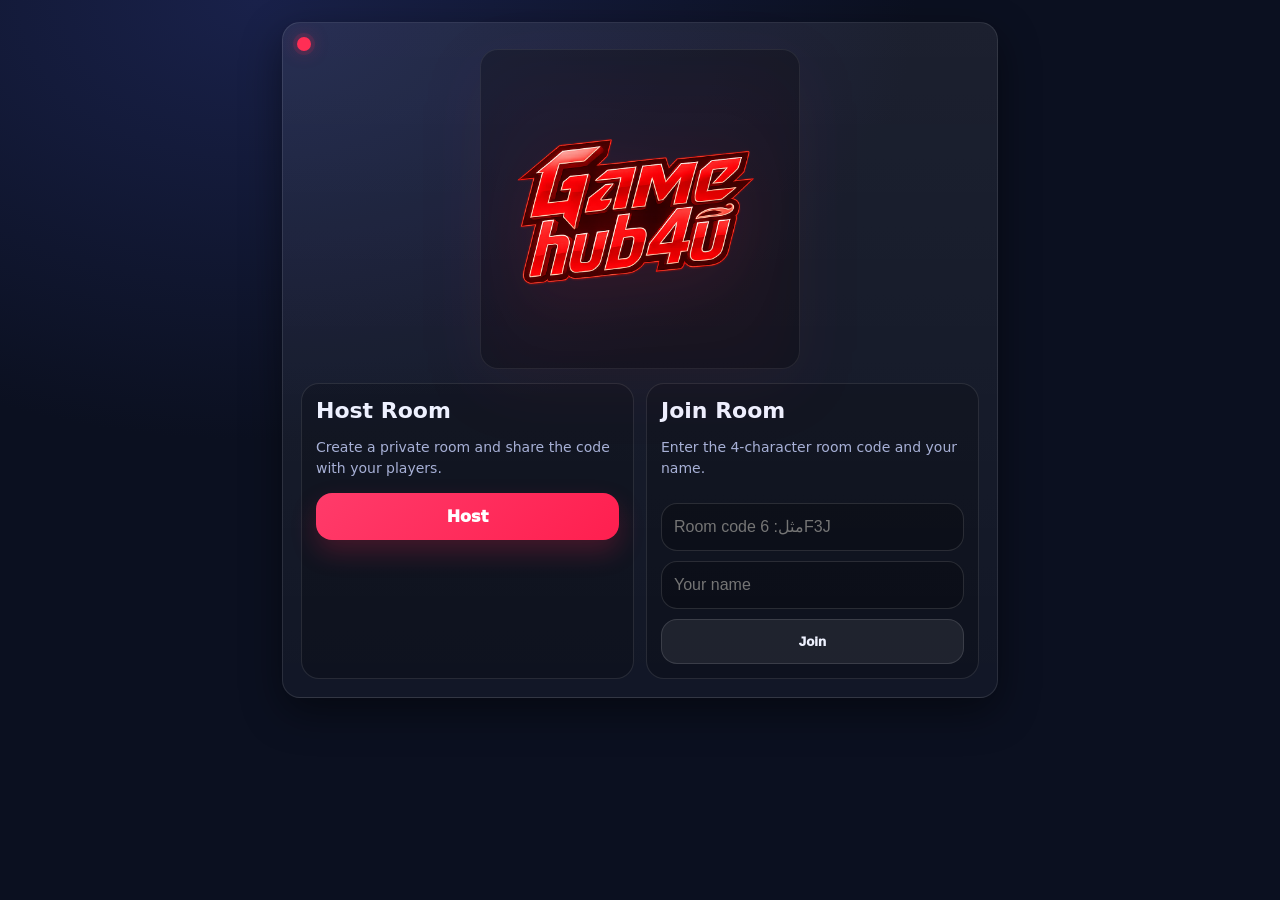
<file: index.html>
<!doctype html>
<html lang="en" dir="ltr">
<head>
  <meta charset="utf-8" />
  <meta name="viewport" content="width=device-width, initial-scale=1" />
  <title>Game Hub 4U</title>
  <style>
    :root{--bg:#0b1020;--text:#eef1ff;--muted:#a7b0d6;--border:rgba(255,255,255,.10);--shadow:0 14px 40px rgba(0,0,0,.45);--red:#ff2e55;--green:#2ee59d;--btn1:#ff3b6a;--btn2:#ff1f4f;--radius:18px}
    *{box-sizing:border-box} body{margin:0;font-family:system-ui,-apple-system,Segoe UI,Roboto,sans-serif;background:radial-gradient(1200px 800px at 20% 0%,#19214a 0%,var(--bg) 55%);color:var(--text);min-height:100vh}.wrap{max-width:760px;margin:0 auto;padding:22px}.card{background:linear-gradient(180deg,rgba(255,255,255,.07),rgba(255,255,255,.03));border:1px solid var(--border);border-radius:var(--radius);padding:18px;box-shadow:var(--shadow);position:relative}.statusLight{position:absolute;top:14px;left:14px;width:14px;height:14px;border-radius:999px;background:var(--red);box-shadow:0 0 0 4px rgba(255,46,85,.12),0 0 18px rgba(255,46,85,.35)}.statusLight.ok{background:var(--green);box-shadow:0 0 0 4px rgba(46,229,157,.14),0 0 18px rgba(46,229,157,.35)}.brand{display:flex;justify-content:center;margin:8px 0 14px}.brand img{width:320px;max-width:92%;height:auto;filter:drop-shadow(0 18px 34px rgba(255,35,79,.18));border-radius:18px;border:1px solid rgba(255,255,255,.08);background:rgba(0,0,0,.25)}.grid{display:grid;grid-template-columns:1fr 1fr;gap:12px}.box{padding:14px;border-radius:18px;border:1px solid rgba(255,255,255,.10);background:rgba(0,0,0,.18)}h1{font-size:22px;margin:0 0 8px}.muted{color:var(--muted);font-size:14px;line-height:1.5}.btn{width:100%;border:0;border-radius:16px;padding:14px;font-weight:950;cursor:pointer;color:#fff;background:linear-gradient(135deg,var(--btn1),var(--btn2));box-shadow:0 12px 26px rgba(255,35,79,.22);text-decoration:none;display:inline-flex;align-items:center;justify-content:center}.btn.secondary{background:rgba(255,255,255,.07);border:1px solid rgba(255,255,255,.12);box-shadow:none;color:var(--text)}input{width:100%;padding:14px 12px;border-radius:16px;border:1px solid rgba(255,255,255,.12);background:rgba(0,0,0,.22);color:var(--text);outline:none;font-size:16px;margin-top:10px}.toast{position:fixed;left:16px;bottom:16px;background:rgba(0,0,0,.55);border:1px solid rgba(255,255,255,.12);color:var(--text);padding:10px 12px;border-radius:14px;font-weight:900;display:none;z-index:9999;box-shadow:var(--shadow)}@media(max-width:720px){.grid{grid-template-columns:1fr}}
  </style>
</head>
<body>
  <div class="wrap"><div class="card"><span id="light" class="statusLight"></span><div class="brand"><img src="/brand.png" alt="Game Hub 4U"></div><div class="grid"><div class="box"><h1>Host Room</h1><p class="muted">Create a private room and share the code with your players.</p><a class="btn" href="/host.html">Host</a></div><div class="box"><h1>Join Room</h1><p class="muted">Enter the 4-character room code and your name.</p><input id="room" placeholder="Room code مثل: 6F3J" maxlength="8" autocomplete="off"><input id="name" placeholder="Your name" maxlength="24" autocomplete="name"><button id="join" class="btn secondary" style="margin-top:10px">Join</button></div></div></div></div><div id="toast" class="toast"></div>
  <script src="https://api.gamehub4u.com/socket.io/socket.io.js"></script>
  <script>
    const SERVER_URL='https://api.gamehub4u.com';
    let cid=localStorage.getItem('gh_clientId')||localStorage.getItem('clientId');if(!cid){cid=crypto?.randomUUID?.()||('cid_'+Math.random().toString(36).slice(2));localStorage.setItem('gh_clientId',cid);localStorage.setItem('clientId',cid)}
    const qs=new URLSearchParams(location.search); const room=document.getElementById('room'); const name=document.getElementById('name'); const light=document.getElementById('light'); const toast=document.getElementById('toast');
    room.value=(qs.get('room')||'').toUpperCase();
    const socket=io(SERVER_URL,{transports:['websocket','polling'],auth:{clientId:cid}});
    socket.on('connect',()=>light.classList.add('ok')); socket.on('disconnect',()=>light.classList.remove('ok'));
    function show(t){toast.textContent=t;toast.style.display='block';clearTimeout(toast._t);toast._t=setTimeout(()=>toast.style.display='none',1400)}
    function clean(x){return String(x||'').trim().toUpperCase().replace(/[^A-Z0-9]/g,'').slice(0,8)}
    function join(){const rc=clean(room.value);const nm=String(name.value||'').trim().slice(0,24);if(!rc)return show('Enter room code');if(!nm)return show('Enter name');localStorage.setItem('gh_playerName',nm);localStorage.setItem('playerName',nm);socket.emit('player:join',{roomCode:rc,name:nm,clientId:cid});}
    document.getElementById('join').onclick=join; [room,name].forEach(el=>el.addEventListener('keydown',e=>{if(e.key==='Enter')join()}));
    socket.on('join:error',({message}={})=>show(message||'Join error'));
    socket.on('player:joined',({roomCode}={})=>{location.href='/lobby.html?room='+encodeURIComponent(clean(roomCode||room.value));});
  </script>
</body>
</html>
</file>
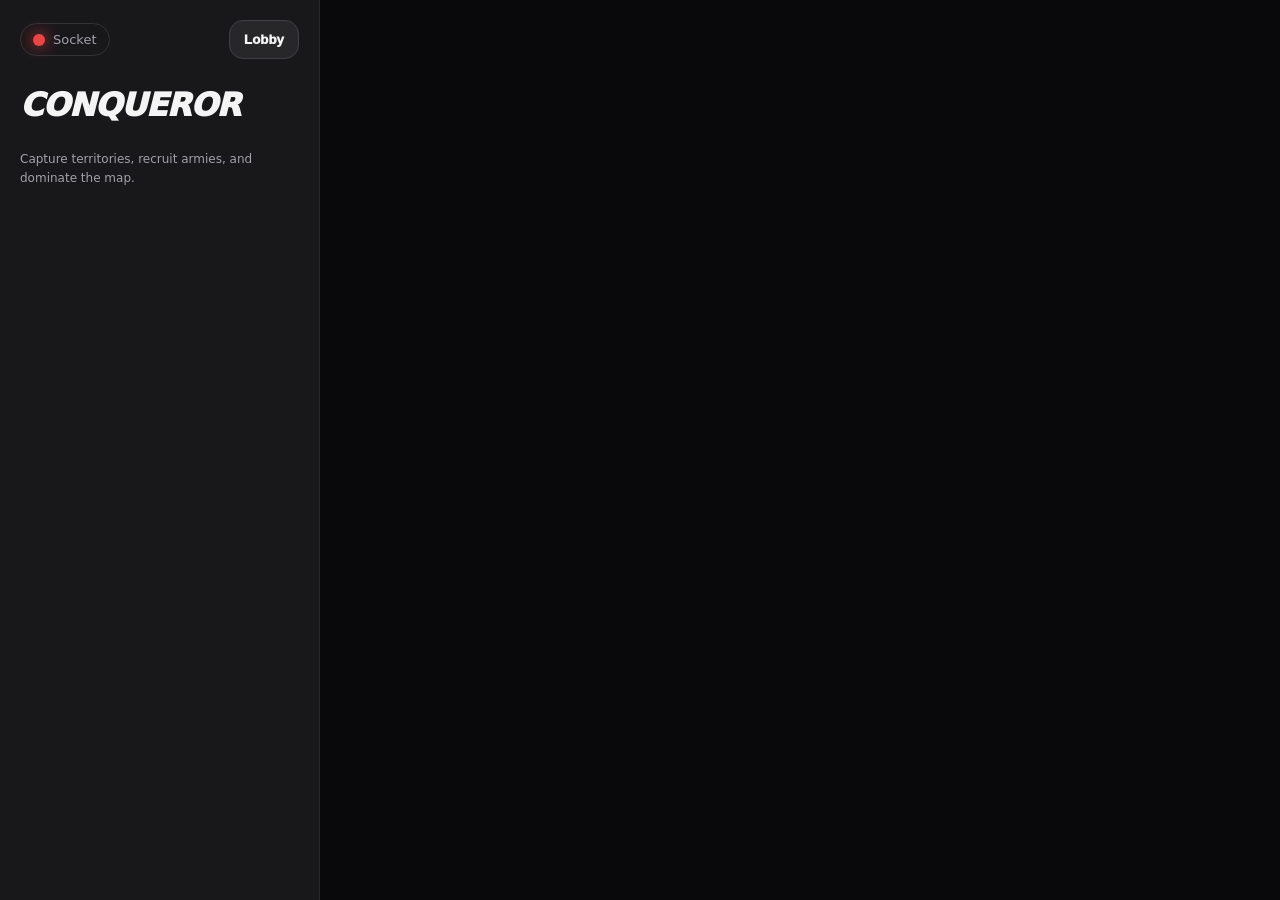
<file: conqueror.html>
<!doctype html><html lang="en"><head><meta charset="utf-8"><meta name="viewport" content="width=device-width,initial-scale=1"><title>Conqueror</title>
<style>body{margin:0;min-height:100vh;background:#09090b;color:#f4f4f5;font-family:system-ui,-apple-system,Segoe UI,Roboto,sans-serif}.layout{display:grid;grid-template-columns:320px 1fr;min-height:100vh}.side{background:#18181b;border-right:1px solid #27272a;padding:20px}.main{padding:22px}.card{background:#18181b;border:1px solid #27272a;border-radius:24px;padding:18px;margin-bottom:14px}.top{display:flex;justify-content:space-between;gap:10px;align-items:center;flex-wrap:wrap}.pill{display:inline-flex;gap:8px;align-items:center;border:1px solid #333;border-radius:999px;padding:8px 12px;color:#a1a1aa;font-size:13px}.light{width:12px;height:12px;border-radius:999px;background:#ef4444;box-shadow:0 0 16px #ef4444}.light.ok{background:#22c55e;box-shadow:0 0 16px #22c55e}.title{font-size:32px;font-weight:1000;letter-spacing:-1px;text-transform:uppercase;font-style:italic}.btn{border:0;border-radius:14px;padding:11px 14px;font-weight:950;cursor:pointer;background:#f4f4f5;color:#09090b}.btn.secondary{background:#27272a;color:#f4f4f5;border:1px solid #3f3f46}.btn.danger{background:#ef4444;color:white}.btn:disabled{opacity:.45;cursor:not-allowed}.grid{display:grid;grid-template-columns:repeat(auto-fit,minmax(220px,1fr));gap:12px}.territory{border:1px solid #333;border-radius:20px;padding:14px;background:#111113;cursor:pointer}.territory:hover{border-color:#71717a}.small{font-size:12px;color:#a1a1aa;line-height:1.55}.res{display:grid;grid-template-columns:repeat(3,1fr);gap:8px}.res div{text-align:center;background:#09090b;border:1px solid #27272a;border-radius:14px;padding:10px}.dot{width:12px;height:12px;border-radius:999px;display:inline-block}.row{display:flex;gap:8px;align-items:center;flex-wrap:wrap}.toast{position:fixed;left:16px;bottom:16px;background:rgba(0,0,0,.7);border:1px solid #333;border-radius:14px;padding:10px 12px;display:none;font-weight:900}@media(max-width:760px){.layout{grid-template-columns:1fr}.side{border-right:0;border-bottom:1px solid #27272a}}</style></head><body><div class="layout"><aside class="side"><div class="top"><span class="pill"><span id="light" class="light"></span> Socket</span><button class="btn secondary" onclick="backToLobby()">Lobby</button></div><h1 class="title">Conqueror</h1><p class="small">Capture territories, recruit armies, and dominate the map.</p><div id="panel"></div></aside><main class="main"><div id="app"></div></main></div><div id="toast" class="toast"></div>
<script src="https://api.gamehub4u.com/socket.io/socket.io.js"></script><script>
const SERVER_URL='https://api.gamehub4u.com';const qs=new URLSearchParams(location.search);const roomCode=(qs.get('room')||'').toUpperCase();let cid=localStorage.getItem('gh_clientId')||localStorage.getItem('clientId');if(!cid){cid=crypto?.randomUUID?.()||('cid_'+Math.random().toString(36).slice(2));localStorage.setItem('gh_clientId',cid);localStorage.setItem('clientId',cid)}const $=id=>document.getElementById(id);let state=null;let loadError='';function esc(s){return String(s||'').replace(/[&<>"']/g,c=>({'&':'&amp;','<':'&lt;','>':'&gt;','"':'&quot;',"'":'&#39;'}[c]))}function show(t){const x=$('toast');x.textContent=t;x.style.display='block';clearTimeout(x._t);x._t=setTimeout(()=>x.style.display='none',1600)}
const socket=io(SERVER_URL,{transports:['websocket','polling'],auth:{clientId:cid,gh_clientId:cid}});socket.on('connect',()=>{$('light').classList.add('ok');socket.emit('player:attach',{roomCode,clientId:cid,name:localStorage.getItem('gh_playerName')||localStorage.getItem('playerName')||'Player'});socket.emit('conqueror:getState',{roomCode,clientId:cid});});socket.on('disconnect',()=>$('light').classList.remove('ok'));socket.on('conqueror:state',s=>{state=s;loadError='';render()});socket.on('game:error',({message}={})=>{loadError=message||'Error';show(loadError);render()});socket.on('lobby:reset',()=>{location.href='/lobby.html?room='+roomCode;});socket.on('host:changed',({newHostClientId}={})=>{if(state)state.isHost=(newHostClientId===cid);render();});
function current(){return state?.players?.[cid]}function owned(pid){return Object.values(state?.territories||{}).filter(t=>t.ownerId===pid)}function ownerName(id){return id&&state.players[id]?state.players[id].name:'Neutral'}function color(id){return id&&state.players[id]?state.players[id].color:'#3f3f46'}function isNeighbor(t){return Object.values(state.territories||{}).some(x=>x.ownerId===cid&&x.neighbors.includes(t.id))}
function renderPanel(){if(!state){$('panel').innerHTML='';return}const me=current();if(!me){$('panel').innerHTML='<div class="card"><p class="small">You are not in this room.</p></div>';return}$('panel').innerHTML=`<div class="card"><div class="row"><span class="dot" style="background:${me.color}"></span><b>${esc(me.name)}</b></div><p class="small">Room: ${roomCode}</p><div class="res"><div><b>${me.resources.gold}</b><br><span class="small">Gold</span></div><div><b>${me.resources.wood}</b><br><span class="small">Wood</span></div><div><b>${me.resources.iron}</b><br><span class="small">Iron</span></div></div><p>Reserve Armies: <b>${me.armies}</b></p><div class="row"><button class="btn secondary" onclick="recruit(1)">+1 Army</button><button class="btn secondary" onclick="recruit(5)">+5 Armies</button></div></div><div class="card"><h3>Leaderboard</h3>${Object.values(state.players).sort((a,b)=>owned(b.id).length-owned(a.id).length).map(p=>`<div class="row" style="justify-content:space-between;margin:8px 0"><span><span class="dot" style="background:${p.color}"></span> ${esc(p.name)}</span><b>${owned(p.id).length}</b></div>`).join('')}</div>`}
setTimeout(()=>{if(!state){loadError='ما وصل رد من السيرفر. ارفع gamehub-server الجديد على Render واعمل Manual Deploy ثم جرّب مرة ثانية.';render()}},3500);
function render(){renderPanel();if(!state){$('app').innerHTML='<div class="card">'+(loadError?('<b>Connection problem</b><p class="small">'+esc(loadError)+'</p>'):'Loading...')+'</div>';return}if(state.status==='lobby'){ $('app').innerHTML=`<div class="card"><div class="top"><div><h2>War Lobby</h2><p class="small">Waiting for host to start the conquest.</p></div><span class="pill">Room: <b>${roomCode}</b></span></div><div class="grid">${Object.values(state.players).map(p=>`<div class="territory"><div class="row"><span class="dot" style="background:${p.color}"></span><b>${esc(p.name)}</b></div></div>`).join('')}</div><br><button class="btn" ${!state.isHost?'disabled':''} onclick="start()">Start Conquest</button></div>`; return }if(state.status==='ended'){const w=state.players[state.winnerId];$('app').innerHTML=`<div class="card"><h2>Conquest Ended</h2><h1>${w?esc(w.name):'Unknown'} Wins</h1><button class="btn" onclick="backToLobby()">Back to Lobby</button></div>`;return}const territories=Object.values(state.territories);$('app').innerHTML=`<div class="card top"><div><h2>Strategic Map</h2><p class="small">Click your territory to reinforce. Click neutral/enemy adjacent territory to capture/attack.</p></div><button class="btn danger" ${!state.isHost?'disabled':''} onclick="finish()">Finish & Score</button></div><div class="grid">${territories.map(t=>`<div class="territory" onclick="capture('${t.id}')" style="border-color:${t.ownerId?color(t.ownerId):(isNeighbor(t)?'#f4f4f5':'#333')}"><div class="top"><b>${esc(t.name)}</b><span class="pill">${esc(t.type)}</span></div><p class="small">Owner: <span style="color:${color(t.ownerId)}">${esc(ownerName(t.ownerId))}</span></p><p>Armies on land: <b>${t.armies}</b></p><p class="small">Neighbors: ${t.neighbors.join(', ')}</p></div>`).join('')}</div><div class="card"><h3>Rules</h3><p class="small">Neutral land costs 1 reserve army. Attacking requires adjacency and more reserve armies than the defender. Resources generate every 5 seconds.</p></div>`}
function start(){socket.emit('conqueror:start',{roomCode,clientId:cid})}function recruit(count){socket.emit('conqueror:recruit',{roomCode,clientId:cid,count})}function capture(id){socket.emit('conqueror:capture',{roomCode,clientId:cid,territoryId:id})}function finish(){socket.emit('conqueror:finish',{roomCode,clientId:cid})}function backToLobby(){if(state&&state.isHost)socket.emit('conqueror:reset',{roomCode,clientId:cid});else location.href='/lobby.html?room='+roomCode;}
render();</script></body></html>
</file>
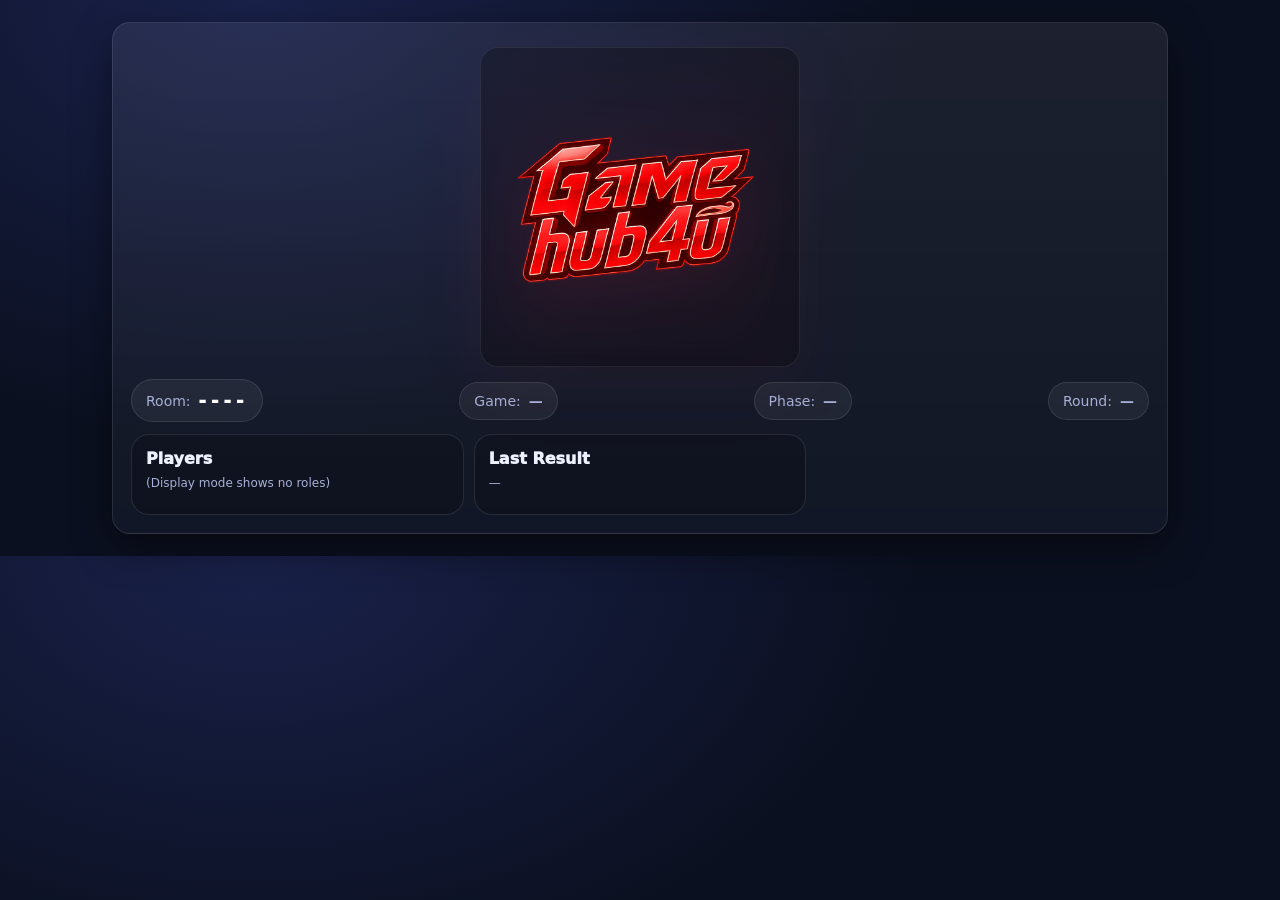
<file: display.html>
<!doctype html>
<html lang="en" dir="ltr">
<head>
  <meta charset="utf-8"/>
  <meta name="viewport" content="width=device-width, initial-scale=1"/>
  <title>Display</title>
  <style>
    :root{
      --bg:#0b1020; --text:#eef1ff; --muted:#a7b0d6;
      --border:rgba(255,255,255,.10);
      --shadow:0 14px 40px rgba(0,0,0,.45);
      --red:#ff2e55; --green:#2ee59d;
      --radius:18px;
    }
    *{box-sizing:border-box}
    body{
      margin:0;
      font-family: system-ui,-apple-system,Segoe UI,Roboto,sans-serif;
      background: radial-gradient(1200px 800px at 20% 0%, #19214a 0%, var(--bg) 55%);
      color:var(--text);
    }
    .wrap{max-width:1100px;margin:0 auto;padding:22px}
    .card{
      background: linear-gradient(180deg, rgba(255,255,255,.07), rgba(255,255,255,.03));
      border:1px solid var(--border);
      border-radius: var(--radius);
      padding: 18px;
      box-shadow: var(--shadow);
      position: relative;
      overflow:hidden;
    }
    .brand{display:flex;justify-content:center;margin:6px 0 12px}
    .brand img{
      width:320px;max-width:92%;height:auto;
      filter: drop-shadow(0 18px 34px rgba(255,35,79,.18));
      border-radius:18px;
      border:1px solid rgba(255,255,255,.08);
      background: rgba(0,0,0,.25);
    }
    .row{display:flex;gap:10px;flex-wrap:wrap;align-items:center;justify-content:space-between}
    .pill{
      display:inline-flex;align-items:center;gap:8px;
      padding:10px 14px;border-radius:999px;
      background: rgba(255,255,255,.06);
      border:1px solid rgba(255,255,255,.10);
      font-size:14px;color:var(--muted);
    }
    .roomCode{font-weight:950;letter-spacing:5px;color:#fff;font-size:18px}
    .grid{display:grid;grid-template-columns:repeat(auto-fill,minmax(260px,1fr));gap:10px;margin-top:12px}
    .box{
      border-radius:18px;
      border:1px solid rgba(255,255,255,.10);
      background: rgba(0,0,0,.18);
      padding:14px;
    }
    .title{font-weight:1000;margin-bottom:8px}
    .small{font-size:12px;color:var(--muted)}
    .player{
      padding:12px;border-radius:16px;
      border:1px solid rgba(255,255,255,.10);
      background: rgba(255,255,255,.04);
      display:flex;justify-content:space-between;align-items:center;gap:10px;
    }
    .badge{
      font-weight:950;font-size:12px;padding:6px 10px;border-radius:999px;
      border:1px solid rgba(255,255,255,.10);
      background: rgba(255,255,255,.06);
      color: rgba(167,176,214,.95);
      white-space:nowrap;
    }
    .badge.ready{
      border-color: rgba(46,229,157,.25);
      color: rgba(46,229,157,.95);
      background: rgba(46,229,157,.10);
    }
  </style>
</head>
<body>
  <div class="wrap">
    <div class="card">
      <div class="brand"><img src="/brand.png" alt="brand"></div>

      <div class="row">
        <div class="pill">Room: <span id="roomCode" class="roomCode">----</span></div>
        <div class="pill">Game: <strong id="game">—</strong></div>
        <div class="pill">Phase: <strong id="phase">—</strong></div>
        <div class="pill">Round: <strong id="round">—</strong></div>
      </div>

      <div class="grid">
        <div class="box">
          <div class="title">Players</div>
          <div id="players"></div>
          <div class="small" style="margin-top:8px;">(Display mode shows no roles)</div>
        </div>

        <div class="box">
          <div class="title">Last Result</div>
          <div id="result" class="small">—</div>
          <div id="winner" style="margin-top:10px;font-weight:1000;"></div>
        </div>
      </div>
    </div>
  </div>

  <script src="https://api.gamehub4u.com/socket.io/socket.io.js"></script>
  <script>
    const SERVER_URL = "https://api.gamehub4u.com";

    const qs = new URLSearchParams(location.search);
    const roomCode = (qs.get("room") || "").trim().toUpperCase();

    const roomCodeEl = document.getElementById("roomCode");
    const playersEl = document.getElementById("players");
    const gameEl = document.getElementById("game");
    const phaseEl = document.getElementById("phase");
    const roundEl = document.getElementById("round");
    const resultEl = document.getElementById("result");
    const winnerEl = document.getElementById("winner");

    roomCodeEl.textContent = roomCode || "----";

    const displayId = "display-" + Math.random().toString(16).slice(2);

    const socket = io(SERVER_URL, { transports:["websocket","polling"], auth:{ clientId: displayId } });

    function escapeHtml(s){ return String(s).replace(/[&<>"']/g, c => ({ "&":"&amp;","<":"&lt;",">":"&gt;",'"':"&quot;","'":"&#39;" }[c])); }

    function renderPlayers(list){
      playersEl.innerHTML = "";
      (list || []).forEach(p => {
        const div = document.createElement("div");
        div.className = "player";
        div.innerHTML = `
          <div style="font-weight:950; overflow:hidden; text-overflow:ellipsis; white-space:nowrap;">${escapeHtml(p.name||"Player")}</div>
          <div class="badge ${(p.isReady || p.ready) ? "ready" : ""}">${(p.isReady || p.ready) ? "READY" : "WAIT"}</div>
        `;
        playersEl.appendChild(div);
      });
      if (!list || list.length === 0){
        const div = document.createElement("div");
        div.className = "small";
        div.textContent = "No players yet";
        playersEl.appendChild(div);
      }
    }

    function labelPhase(p){
      if (p === "role") return "ROLE REVEAL";
      if (p === "night") return "NIGHT";
      if (p === "day") return "DAY VOTE";
      return p || "—";
    }

    socket.on("connect", () => {
      if (!roomCode) return;
      socket.emit("room:getState", { roomCode });
      socket.emit("hub:getState", { roomCode });
      socket.emit("mafia:getState", { roomCode, clientId: displayId });
    });

    socket.on("room:state", ({ players } = {}) => renderPlayers(players || []));
    socket.on("hub:state", ({ currentGame } = {}) => gameEl.textContent = currentGame || "—");

    socket.on("mafia:state", (s) => {
      if (!s) return;
      phaseEl.textContent = labelPhase(s.phase);
      roundEl.textContent = s.round || "—";

      if (s.lastResult) {
        const allPlayers = s.alive || [];
        function findName(clientId) {
          const p = allPlayers.find(x => x.clientId === clientId);
          return p ? p.name : "Unknown";
        }
        if (s.lastResult.phase === "nightEnd") {
          const died = s.lastResult.killed ? findName(s.lastResult.killed) : "No one";
          resultEl.textContent = `Night: ${died} died.`;
        } else if (s.lastResult.phase === "dayEnd") {
          const el = s.lastResult.executed ? findName(s.lastResult.executed) : null;
          resultEl.textContent = el ? `Day: ${el} eliminated.` : "Day: Tie — no one eliminated.";
        }
      } else {
        resultEl.textContent = "—";
      }

      winnerEl.textContent = s.winnerTeam ? (s.winnerTeam === "mafia" ? "🏆 MAFIA WINS" : "🏆 TOWN WINS") : "";
    });

    // keep fresh
    setInterval(() => {
      if (!roomCode) return;
      socket.emit("room:getState", { roomCode });
      socket.emit("hub:getState", { roomCode });
      socket.emit("mafia:getState", { roomCode, clientId: displayId });
    }, 1200);
  </script>
</body>
</html>
</file>
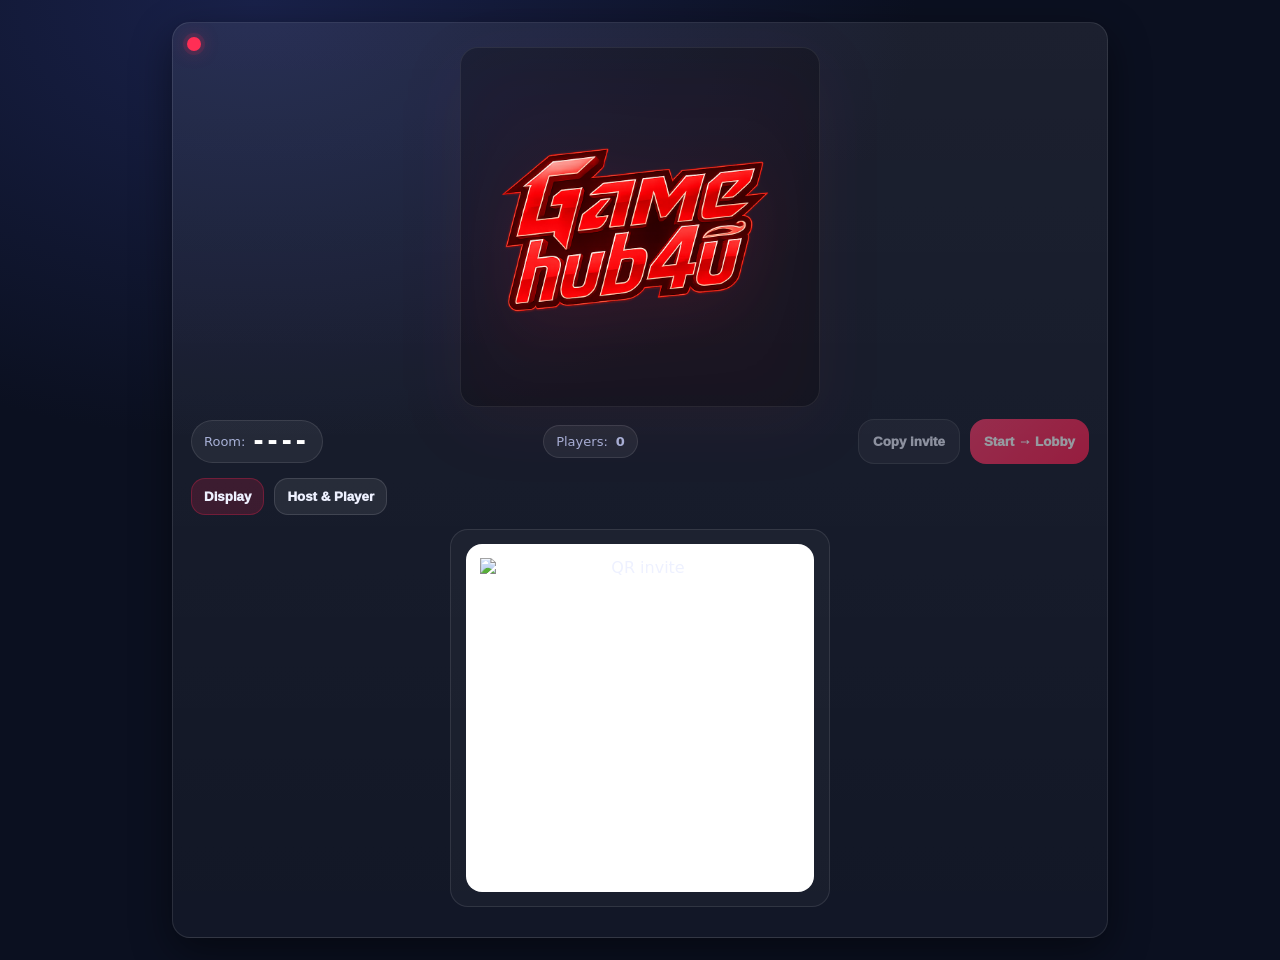
<file: host.html>
<!doctype html>
<html lang="en" dir="ltr">
<head>
  <meta charset="utf-8" /><meta name="viewport" content="width=device-width, initial-scale=1" /><title>Host</title>
  <style>
    :root{--bg:#0b1020;--text:#eef1ff;--muted:#a7b0d6;--border:rgba(255,255,255,.10);--shadow:0 14px 40px rgba(0,0,0,.45);--red:#ff2e55;--green:#2ee59d;--btn1:#ff3b6a;--btn2:#ff1f4f;--radius:18px}*{box-sizing:border-box}body{margin:0;font-family:system-ui,-apple-system,Segoe UI,Roboto,sans-serif;background:radial-gradient(1200px 800px at 20% 0%,#19214a 0%,var(--bg) 55%);color:var(--text)}.wrap{max-width:980px;margin:0 auto;padding:22px}.card{background:linear-gradient(180deg,rgba(255,255,255,.07),rgba(255,255,255,.03));border:1px solid var(--border);border-radius:var(--radius);padding:18px;box-shadow:var(--shadow);position:relative}.statusLight{position:absolute;top:14px;left:14px;width:14px;height:14px;border-radius:999px;background:var(--red);box-shadow:0 0 0 4px rgba(255,46,85,.12),0 0 18px rgba(255,46,85,.35)}.statusLight.ok{background:var(--green);box-shadow:0 0 0 4px rgba(46,229,157,.14),0 0 18px rgba(46,229,157,.35)}.brand{display:flex;justify-content:center;margin:6px 0 12px}.brand img{width:360px;max-width:92%;height:auto;filter:drop-shadow(0 18px 34px rgba(255,35,79,.18));border-radius:18px;border:1px solid rgba(255,255,255,.08);background:rgba(0,0,0,.25)}.row{display:flex;gap:10px;flex-wrap:wrap;align-items:center;justify-content:space-between}.pill{display:inline-flex;align-items:center;gap:8px;padding:8px 12px;border-radius:999px;background:rgba(255,255,255,.06);border:1px solid rgba(255,255,255,.10);font-size:13px;color:var(--muted)}.roomCode{font-weight:950;letter-spacing:5px;color:#fff;font-size:22px}.btn{border:0;border-radius:16px;padding:14px 14px;font-weight:950;cursor:pointer;color:#fff;background:linear-gradient(135deg,var(--btn1),var(--btn2));box-shadow:0 12px 26px rgba(255,35,79,.22);display:inline-flex;align-items:center;justify-content:center;white-space:nowrap}.btn.secondary,.tab{background:rgba(255,255,255,.07);border:1px solid rgba(255,255,255,.12);box-shadow:none;color:var(--text)}.btn:disabled{opacity:.55;cursor:not-allowed;box-shadow:none}.tabs{display:flex;gap:10px;flex-wrap:wrap;margin-top:14px}.tab{border-radius:14px;padding:10px 12px;font-weight:950;cursor:pointer}.tab.active{background:rgba(255,35,79,.16);border-color:rgba(255,35,79,.28)}.grid{margin-top:12px;display:grid;grid-template-columns:repeat(auto-fill,minmax(220px,1fr));gap:10px}.player{padding:12px;border-radius:16px;border:1px solid rgba(255,255,255,.10);background:rgba(255,255,255,.04);display:flex;justify-content:space-between;align-items:center;gap:10px;overflow:hidden}.name{font-weight:950;white-space:nowrap;overflow:hidden;text-overflow:ellipsis}.badge{font-weight:950;font-size:12px;padding:6px 10px;border-radius:999px;border:1px solid rgba(255,255,255,.10);background:rgba(255,255,255,.06);color:rgba(167,176,214,.95);white-space:nowrap}.badge.ready{border-color:rgba(46,229,157,.25);color:rgba(46,229,157,.95);background:rgba(46,229,157,.10)}.hostAsPlayerBox{margin-top:12px;display:none;gap:10px;flex-wrap:wrap;justify-content:center;align-items:center}input{width:min(360px,100%);padding:13px 12px;border-radius:16px;border:1px solid rgba(255,255,255,.12);background:rgba(0,0,0,.22);color:var(--text);outline:none;font-size:16px}.qrWrap{margin-top:14px;display:flex;justify-content:center}.qrCard{width:380px;max-width:100%;border-radius:18px;border:1px solid rgba(255,255,255,.10);background:rgba(255,255,255,.03);padding:14px;text-align:center}.qrWhite{background:#fff;border-radius:16px;padding:14px;display:inline-flex}.qrWhite img{width:320px;max-width:100%;height:auto;display:block}.toast{position:fixed;left:16px;bottom:16px;background:rgba(0,0,0,.55);border:1px solid rgba(255,255,255,.12);color:var(--text);padding:10px 12px;border-radius:14px;font-weight:900;display:none;z-index:9999;box-shadow:var(--shadow)}
  </style>
</head>
<body><div class="wrap"><div class="card"><span id="light" class="statusLight"></span><div class="brand"><img src="/brand.png" alt="brand"></div><div class="row"><div class="pill">Room: <span id="code" class="roomCode">----</span></div><div class="pill">Players: <strong id="count">0</strong></div><div style="display:flex;gap:10px;flex-wrap:wrap"><button id="copyLink" class="btn secondary" disabled>Copy invite</button><button id="start" class="btn" disabled>Start → Lobby</button></div></div><div class="tabs"><button id="modeDisplay" class="tab active">Display</button><button id="modePlayer" class="tab">Host & Player</button></div><div id="hostAsPlayerBox" class="hostAsPlayerBox"><input id="myName" placeholder="Host player name" maxlength="24"><button id="joinAsPlayer" class="btn secondary" disabled>Join as Player</button><button id="readyMe" class="btn secondary" disabled>Ready</button><button id="leaveMe" class="btn secondary" disabled>Leave</button></div><div class="qrWrap"><div class="qrCard"><div class="qrWhite"><img id="qrImg" alt="QR invite" width="320" height="320" style="max-width:100%;height:auto;display:block"></div><div id="joinLink" class="small" style="margin-top:8px;text-align:center;display:none;word-break:break-all;cursor:pointer;color:var(--muted)" title="Click to copy"></div></div></div><div id="players" class="grid"></div></div></div><div id="toast" class="toast"></div>
<script src="https://api.gamehub4u.com/socket.io/socket.io.js"></script>
<script>
const SERVER_URL='https://api.gamehub4u.com', SITE_ORIGIN=location.origin;let cid=localStorage.getItem('gh_clientId')||localStorage.getItem('clientId');if(!cid){cid=crypto?.randomUUID?.()||('cid_'+Math.random().toString(36).slice(2));localStorage.setItem('gh_clientId',cid);localStorage.setItem('clientId',cid)}
const $=id=>document.getElementById(id), light=$('light'), count=$('count'), start=$('start'), codeEl=$('code'), playersEl=$('players'), copy=$('copyLink'), toast=$('toast'), box=$('hostAsPlayerBox'), modeDisplay=$('modeDisplay'), modePlayer=$('modePlayer'), myName=$('myName'), joinAs=$('joinAsPlayer'), readyBtn=$('readyMe'), leaveBtn=$('leaveMe');
const socket=io(SERVER_URL,{transports:['websocket','polling'],auth:{clientId:cid}});let roomCode='', hostMode=localStorage.getItem('hostMode')||'display', joined=false, myReady=false, currentPlayers=[];
function clean(x){return String(x||'').trim().toUpperCase().replace(/[^A-Z0-9]/g,'').slice(0,8)}function esc(s){return String(s||'').replace(/[&<>"']/g,c=>({'&':'&amp;','<':'&lt;','>':'&gt;','"':'&quot;',"'":'&#39;'}[c]))}function link(){return SITE_ORIGIN+'/?room='+encodeURIComponent(roomCode)}function show(t){toast.textContent=t;toast.style.display='block';clearTimeout(toast._t);toast._t=setTimeout(()=>toast.style.display='none',1400)}
function setMode(m){hostMode=m;localStorage.setItem('hostMode',m);modeDisplay.classList.toggle('active',m==='display');modePlayer.classList.toggle('active',m==='player');box.style.display=m==='player'?'flex':'none';joinAs.disabled=!roomCode;readyBtn.disabled=m!=='player'||!roomCode;leaveBtn.disabled=m!=='player'||!roomCode}
function render(players=[]){currentPlayers=players;count.textContent=players.length;playersEl.innerHTML='';players.forEach(p=>{const r=!!(p.isReady||p.ready);const d=document.createElement('div');d.className='player';d.innerHTML=`<div class="name">${esc(p.name)}${p.isHost?' 👑':''}${p.connected===false?' · offline':''}</div><div class="badge ${r?'ready':''}">${r?'READY':'WAIT'}</div>`;playersEl.appendChild(d)});const all=players.length>0&&players.every(p=>!!(p.isReady||p.ready));start.disabled=!roomCode||!all;}
function updateQR(){if(!roomCode)return;const url=link();const linkEl=$('joinLink');if(linkEl){linkEl.style.display='block';linkEl.textContent=url;linkEl.onclick=()=>navigator.clipboard?.writeText(url).then(()=>show('Copied ✅')).catch(()=>{});}const img=$('qrImg');if(img){img.src=SERVER_URL+'/qr?data='+encodeURIComponent(url)+'&v='+Date.now();}}
function update(payload={}){roomCode=clean(payload.roomCode||payload.code||roomCode);if(roomCode){codeEl.textContent=roomCode;copy.disabled=false;joinAs.disabled=false;updateQR();}render(payload.players||currentPlayers)}
modeDisplay.onclick=()=>setMode('display');modePlayer.onclick=()=>setMode('player');setMode(hostMode);
socket.on('connect',()=>{light.classList.add('ok');if(roomCode){socket.emit('host:attach',{roomCode,clientId:cid})}else{socket.emit('host:createRoom',{clientId:cid,name:'Host'});}});socket.on('disconnect',()=>{light.classList.remove('ok');start.disabled=true;copy.disabled=true});socket.on('room:created',update);socket.on('room:update',update);socket.on('players:update',update);socket.on('join:error',({message}={})=>show(message||'Join error'));socket.on('game:error',({message}={})=>show(message||'Cannot start'));socket.on('start:error',({message}={})=>show(message||'Cannot start'));
start.onclick=()=>{if(roomCode)location.href='/lobby.html?room='+encodeURIComponent(roomCode)};copy.onclick=()=>navigator.clipboard?.writeText(link()).then(()=>show('Copied ✅')).catch(()=>show('Copy failed'));
joinAs.onclick=()=>{const nm=String(myName.value||'').trim()||'Host';localStorage.setItem('gh_playerName',nm);localStorage.setItem('playerName',nm);socket.emit('player:join',{roomCode,name:nm,clientId:cid});joined=true;readyBtn.disabled=false;leaveBtn.disabled=false;show('Joined as Host')};readyBtn.onclick=()=>{myReady=!myReady;readyBtn.textContent=myReady?'Unready':'Ready';socket.emit('player:ready',{roomCode,isReady:myReady,clientId:cid})};leaveBtn.onclick=()=>{socket.emit('player:leave',{roomCode,clientId:cid});location.href='/'};
</script></body></html>
</file>
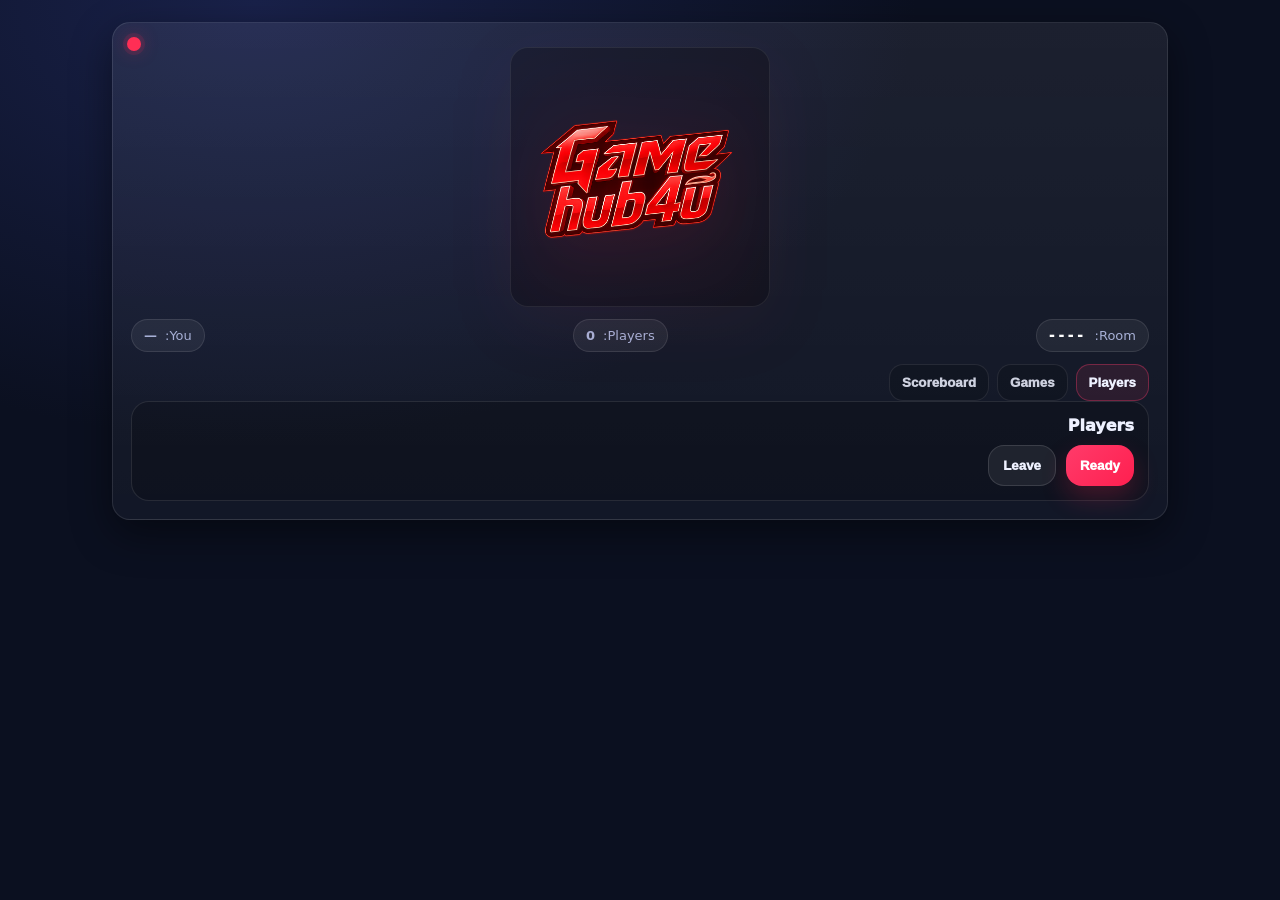
<file: lobby.html>
<!doctype html><html lang="ar" dir="rtl"><head><meta charset="utf-8"><meta name="viewport" content="width=device-width,initial-scale=1"><title>Game Hub 4U - Lobby</title>
<style>
:root{--bg:#0b1020;--text:#eef1ff;--muted:#a7b0d6;--border:rgba(255,255,255,.10);--shadow:0 14px 40px rgba(0,0,0,.45);--red:#ff2e55;--green:#2ee59d;--btn1:#ff3b6a;--btn2:#ff1f4f;--radius:18px}*{box-sizing:border-box}body{margin:0;font-family:system-ui,-apple-system,Segoe UI,Roboto,sans-serif;background:radial-gradient(1200px 800px at 20% 0%,#19214a 0%,var(--bg) 55%);color:var(--text);min-height:100vh}.wrap{max-width:1100px;margin:0 auto;padding:22px}.card{background:linear-gradient(180deg,rgba(255,255,255,.07),rgba(255,255,255,.03));border:1px solid var(--border);border-radius:var(--radius);padding:18px;box-shadow:var(--shadow);position:relative;overflow:hidden}.statusLight{position:absolute;top:14px;left:14px;width:14px;height:14px;border-radius:999px;background:var(--red);box-shadow:0 0 0 4px rgba(255,46,85,.12),0 0 18px rgba(255,46,85,.35)}.statusLight.ok{background:var(--green);box-shadow:0 0 0 4px rgba(46,229,157,.14),0 0 18px rgba(46,229,157,.35)}.brand{display:flex;justify-content:center;margin:6px 0 12px}.brand img{width:260px;max-width:90%;height:auto;filter:drop-shadow(0 18px 34px rgba(255,35,79,.18));border-radius:18px;border:1px solid rgba(255,255,255,.08);background:rgba(0,0,0,.25)}.row{display:flex;gap:10px;flex-wrap:wrap;align-items:center;justify-content:space-between}.pill{display:inline-flex;align-items:center;gap:8px;padding:8px 12px;border-radius:999px;background:rgba(255,255,255,.06);border:1px solid rgba(255,255,255,.10);font-size:13px;color:var(--muted)}.roomCode{font-weight:950;letter-spacing:4px;color:#fff}.tabs{display:flex;gap:8px;margin-top:12px;flex-wrap:wrap}.tab{padding:10px 12px;border-radius:14px;border:1px solid rgba(255,255,255,.10);background:rgba(0,0,0,.18);color:var(--text);font-weight:950;cursor:pointer;opacity:.85}.tab.active{opacity:1;border-color:rgba(255,59,106,.35);background:rgba(255,59,106,.10)}.grid{display:grid;grid-template-columns:repeat(auto-fit,minmax(250px,1fr));gap:12px;margin-top:12px}.box{border-radius:18px;border:1px solid rgba(255,255,255,.10);background:rgba(0,0,0,.18);padding:14px}.title{font-weight:1000;margin-bottom:10px}.small{font-size:12px;color:var(--muted);line-height:1.5}.player,.gameCard,.scoreCard{padding:12px;border-radius:16px;border:1px solid rgba(255,255,255,.10);background:rgba(255,255,255,.04);display:flex;justify-content:space-between;align-items:center;gap:10px;margin-bottom:8px}.name{font-weight:950;white-space:nowrap;overflow:hidden;text-overflow:ellipsis}.badge{font-weight:950;font-size:12px;padding:6px 10px;border-radius:999px;border:1px solid rgba(255,255,255,.10);background:rgba(255,255,255,.06);color:rgba(167,176,214,.95);white-space:nowrap}.badge.ready{border-color:rgba(46,229,157,.25);color:rgba(46,229,157,.95);background:rgba(46,229,157,.10)}.btnRow{display:flex;gap:10px;flex-wrap:wrap;margin-top:10px}.btn{border:0;border-radius:16px;padding:12px 14px;font-weight:950;cursor:pointer;color:#fff;background:linear-gradient(135deg,var(--btn1),var(--btn2));box-shadow:0 12px 26px rgba(255,35,79,.22);display:inline-flex;align-items:center;justify-content:center;white-space:nowrap}.btn.secondary{background:rgba(255,255,255,.07);border:1px solid rgba(255,255,255,.12);box-shadow:none;color:var(--text)}.btn:disabled{opacity:.55;cursor:not-allowed;box-shadow:none}.section{display:none}.section.active{display:block}.devBadge{display:none;margin-left:8px;padding:6px 10px;border-radius:999px;border:1px solid rgba(255,255,255,.12);background:rgba(255,255,255,.08);font-weight:1000;color:rgba(255,210,218,.95)}.devBadge.on{display:inline-flex}.toast{position:fixed;left:16px;bottom:16px;background:rgba(0,0,0,.55);border:1px solid rgba(255,255,255,.12);color:var(--text);padding:10px 12px;border-radius:14px;font-weight:900;display:none;z-index:9999;box-shadow:var(--shadow)}
</style></head><body><div class="wrap"><div class="card"><span id="light" class="statusLight"></span><div class="brand"><img src="/brand.png" alt="brand"></div><div class="row"><div class="pill">Room: <span id="roomCode" class="roomCode">----</span><span id="devBadge" class="devBadge">DEV</span></div><div class="pill">Players: <strong id="pCount">0</strong></div><div class="pill">You: <strong id="meName">—</strong></div></div><div class="tabs"><button class="tab active" data-tab="players">Players</button><button class="tab" data-tab="games">Games</button><button class="tab" data-tab="score">Scoreboard</button></div><div id="playersSec" class="section active"><div class="box"><div class="title">Players</div><div id="players"></div><div class="btnRow"><button id="readyBtn" class="btn">Ready</button><button id="leaveBtn" class="btn secondary">Leave</button></div></div></div><div id="gamesSec" class="section"><div class="box"><div class="title">Choose Game</div><div id="games" class="grid"></div><div class="btnRow"><button id="devBtn" class="btn secondary">Toggle Dev Mode</button></div><p class="small">Normal mode: Mafia تحتاج لاعبين، Out of the Loop تحتاج 3، Conqueror تحتاج لاعبين. Dev Mode يسمح بالتجربة الفردية.</p></div></div><div id="scoreSec" class="section"><div class="box"><div class="title">Scoreboard</div><div id="scores"></div></div></div></div></div><div id="toast" class="toast"></div>
<script src="https://api.gamehub4u.com/socket.io/socket.io.js"></script>
<script>
const SERVER_URL='https://api.gamehub4u.com';let cid=localStorage.getItem('gh_clientId')||localStorage.getItem('clientId');if(!cid){cid=crypto?.randomUUID?.()||('cid_'+Math.random().toString(36).slice(2));localStorage.setItem('gh_clientId',cid);localStorage.setItem('clientId',cid)}
const qs=new URLSearchParams(location.search);const roomCode=(qs.get('room')||qs.get('code')||'').toUpperCase();const name=localStorage.getItem('gh_playerName')||localStorage.getItem('playerName')||'Player';const $=id=>document.getElementById(id);let myReady=false,dev=false,state=null;
const games=[{id:'mafia',name:'Mafia',desc:'المافيا الجديدة مع أدوار وبوتات وتجربة كاملة.',path:'/mafia.html'},{id:'out-of-loop',name:'Out of the Loop',desc:'واحد برا السالفة والباقي يعرفون الكلمة.',path:'/out-of-loop.html'},{id:'conqueror',name:'Conqueror',desc:'خريطة مناطق، موارد، جيوش، وسيطرة.',path:'/conqueror.html'}];
function esc(s){return String(s||'').replace(/[&<>"']/g,c=>({'&':'&amp;','<':'&lt;','>':'&gt;','"':'&quot;',"'":'&#39;'}[c]))}function show(t){const x=$('toast');x.textContent=t;x.style.display='block';clearTimeout(x._t);x._t=setTimeout(()=>x.style.display='none',1600)}
const socket=io(SERVER_URL,{transports:['websocket','polling'],auth:{clientId:cid,gh_clientId:cid}});
function render(s){if(!s)return;state=s;dev=!!s.devMode;$('roomCode').textContent=s.roomCode||s.code||roomCode;$('pCount').textContent=s.players?.length||0;$('devBadge').classList.toggle('on',dev);const me=(s.players||[]).find(p=>p.clientId===cid||p.socketId===socket.id);$('meName').textContent=me?.name||name;myReady=!!(me?.isReady||me?.ready);$('readyBtn').textContent=myReady?'Unready':'Ready';$('players').innerHTML=(s.players||[]).map(p=>`<div class="player"><div><div class="name">${esc(p.name)} ${p.clientId===cid?'(You)':''}</div><div class="small">${p.isHost?'Host':'Player'} • ${p.connected===false?'Disconnected':'Online'}</div></div><span class="badge ${p.isReady||p.ready?'ready':''}">${p.isReady||p.ready?'READY':'WAIT'}</span></div>`).join('')||'<p class="small">No players.</p>';$('scores').innerHTML=[...(s.players||[])].sort((a,b)=>(b.score||0)-(a.score||0)).map((p,i)=>`<div class="scoreCard"><div><div class="name">#${i+1} ${esc(p.name)}</div><div class="small">${p.isHost?'Host':'Player'}</div></div><span class="badge ready">${p.score||0} pts</span></div>`).join('');renderGames(s)}
function renderGames(s){const selected=s.selectedGame||s.currentGame||'mafia';$('games').innerHTML=games.map(g=>`<div class="gameCard"><div><div class="name">${g.name}</div><div class="small">${g.desc}</div></div><div class="btnRow"><button class="btn secondary" onclick="selectGame('${g.id}')">${selected===g.id?'Selected':'Select'}</button><button class="btn" onclick="startGame('${g.id}')">Start</button></div></div>`).join('')}
window.selectGame=(gameId)=>socket.emit('room:setGame',{roomCode,clientId:cid,gameId});window.startGame=(gameId)=>socket.emit('game:start',{roomCode,clientId:cid,gameId});
document.querySelectorAll('.tab').forEach(b=>b.onclick=()=>{document.querySelectorAll('.tab').forEach(x=>x.classList.remove('active'));b.classList.add('active');['players','games','score'].forEach(t=>$(t+'Sec').classList.toggle('active',b.dataset.tab===t));});
socket.on('connect',()=>{ $('light').classList.add('ok'); if(roomCode){socket.emit('player:attach',{roomCode,clientId:cid,name});socket.emit('room:getState',{roomCode});socket.emit('hub:getState',{roomCode});}});socket.on('disconnect',()=>$('light').classList.remove('ok'));socket.on('room:update',render);socket.on('room:state',render);socket.on('players:update',render);socket.on('join:error',({message}={})=>show(message||'Join error'));socket.on('room:error',({message}={})=>show(message||'Room error'));socket.on('game:error',({message}={})=>show(message||'Cannot start'));socket.on('game:started',({roomCode:rc,gameId}={})=>{const g=games.find(x=>x.id===(gameId||'mafia'))||games[0];location.href=g.path+'?room='+encodeURIComponent(rc||roomCode);});socket.on('player:joined',()=>socket.emit('room:getState',{roomCode}));socket.on('lobby:reset',({roomCode:rc}={})=>{location.href='/lobby.html?room='+encodeURIComponent(rc||roomCode)});socket.on('host:changed',({newHostClientId,newHostName}={})=>{if(state){state.hostClientId=newHostClientId;render(state);}show((newHostName||'لاعب')+' أصبح المضيف الجديد');});
$('readyBtn').onclick=()=>{socket.emit('player:ready',{roomCode,clientId:cid,isReady:!myReady})};$('leaveBtn').onclick=()=>{socket.emit('player:leave',{roomCode,clientId:cid});location.href='/'};$('devBtn').onclick=()=>socket.emit('host:setDevMode',{roomCode,clientId:cid,enabled:!dev});
if(!roomCode){show('Missing room code');}
</script></body></html>
</file>
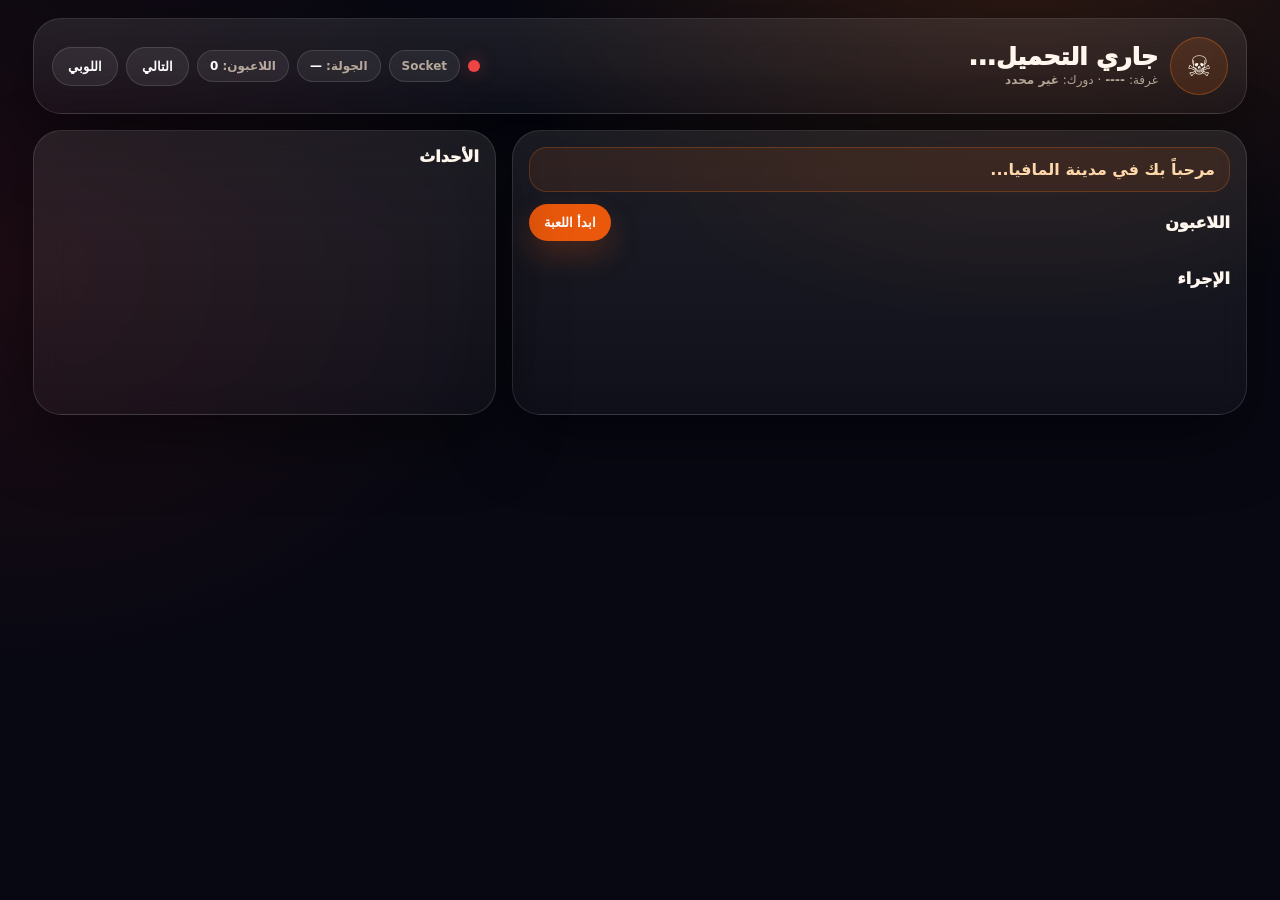
<file: mafia.html>
<!doctype html>
<html lang="ar" dir="rtl">
<head>
<meta charset="utf-8"><meta name="viewport" content="width=device-width,initial-scale=1">
<title>مافيا | Game Hub 4U</title>
<style>
:root{--bg:#070812;--card:rgba(255,255,255,.065);--line:rgba(255,255,255,.12);--text:#fff7ed;--muted:rgba(255,237,213,.66);--orange:#f97316;--red:#ef4444;--green:#22c55e;--blue:#3b82f6;--shadow:0 24px 70px rgba(0,0,0,.45);--r:28px}*{box-sizing:border-box}body{margin:0;min-height:100vh;background:radial-gradient(900px 700px at 80% -10%,rgba(249,115,22,.18),transparent 60%),radial-gradient(900px 700px at 0% 30%,rgba(127,29,29,.20),transparent 60%),var(--bg);color:var(--text);font-family:system-ui,-apple-system,Segoe UI,Tahoma,Arial,sans-serif}.wrap{max-width:1250px;margin:auto;padding:18px}.glass{background:linear-gradient(180deg,rgba(255,255,255,.09),rgba(255,255,255,.035));border:1px solid var(--line);box-shadow:var(--shadow);backdrop-filter:blur(16px);border-radius:var(--r)}.top{display:flex;align-items:center;justify-content:space-between;gap:14px;padding:18px;margin-bottom:16px}.brand{display:flex;gap:12px;align-items:center}.logo{width:58px;height:58px;border-radius:999px;display:grid;place-items:center;background:rgba(249,115,22,.14);border:1px solid rgba(249,115,22,.35);font-size:28px}.title{font-size:24px;font-weight:1000}.sub,.small{font-size:12px;color:var(--muted);line-height:1.55}.phase{display:flex;gap:8px;flex-wrap:wrap;align-items:center}.pill{padding:8px 12px;border-radius:999px;background:rgba(255,255,255,.07);border:1px solid var(--line);font-size:12px;font-weight:900;color:var(--muted)}.pill strong{color:#fff}.status{width:12px;height:12px;border-radius:50%;background:var(--red);box-shadow:0 0 18px rgba(239,68,68,.4)}.status.ok{background:var(--green);box-shadow:0 0 20px rgba(34,197,94,.5)}.btn{border:0;border-radius:999px;padding:11px 15px;font-weight:1000;cursor:pointer;color:#fff;background:#ea580c;box-shadow:0 14px 30px rgba(234,88,12,.23);display:inline-flex;gap:8px;align-items:center;justify-content:center;text-decoration:none}.btn.secondary{background:rgba(255,255,255,.075);border:1px solid var(--line);box-shadow:none}.btn:disabled{opacity:.48;cursor:not-allowed}.main{display:grid;grid-template-columns:1.35fr .85fr;gap:16px}.panel{padding:16px}.sectionTitle{font-size:16px;font-weight:1000;margin-bottom:12px;display:flex;align-items:center;justify-content:space-between;gap:10px}.players,.actions{display:grid;grid-template-columns:repeat(auto-fill,minmax(180px,1fr));gap:10px}.player,.target,.logItem{padding:12px;border-radius:20px;background:rgba(255,255,255,.055);border:1px solid var(--line)}.player.dead{opacity:.45;filter:grayscale(.6)}.pname{font-weight:1000;white-space:nowrap;overflow:hidden;text-overflow:ellipsis}.role{font-size:11px;margin-top:8px;display:inline-flex;padding:5px 9px;border-radius:999px;background:rgba(255,255,255,.08);border:1px solid var(--line);color:var(--muted);font-weight:900}.role.mafia{color:#fecaca;background:rgba(239,68,68,.12)}.role.doctor{color:#bbf7d0;background:rgba(34,197,94,.11)}.role.detective{color:#bfdbfe;background:rgba(59,130,246,.11)}.target{cursor:pointer;color:#fff;text-align:right}.target:hover{border-color:rgba(249,115,22,.65);background:rgba(249,115,22,.1)}.narrator{padding:12px 14px;border-radius:18px;border:1px solid rgba(249,115,22,.25);background:rgba(249,115,22,.09);color:#fed7aa;margin-bottom:12px;font-weight:800}.log{min-height:220px;display:flex;flex-direction:column;gap:8px}.row{display:flex;gap:10px;flex-wrap:wrap;align-items:center}.toast{position:fixed;left:16px;bottom:16px;z-index:1000;display:none;padding:10px 14px;border-radius:16px;background:rgba(0,0,0,.72);border:1px solid var(--line);font-weight:900}@media(max-width:900px){.main{grid-template-columns:1fr}.top{align-items:flex-start;flex-direction:column}.phase{width:100%}.pill{flex:1;text-align:center}}
</style>
</head>
<body>
<div class="wrap">
<header class="top glass"><div class="brand"><div id="phaseIcon" class="logo">☠️</div><div><div id="phaseTitle" class="title">جاري التحميل...</div><div class="sub">غرفة: <b id="roomLabel">----</b> · دورك: <b id="roleLabel">غير محدد</b></div></div></div><div class="phase"><span id="conn" class="status"></span><span class="pill">Socket</span><span class="pill">الجولة: <strong id="round">—</strong></span><span class="pill">اللاعبون: <strong id="playerCount">0</strong></span><button id="nextBtn" class="btn secondary">التالي</button><button id="backLobby" class="btn secondary">اللوبي</button></div></header>
<div class="main"><section class="panel glass"><div id="narrator" class="narrator">مرحباً بك في مدينة المافيا...</div><div class="sectionTitle"><span>اللاعبون</span><div class="row"><button id="startBtn" class="btn">ابدأ اللعبة</button></div></div><div id="players" class="players"></div><div style="height:16px"></div><div class="sectionTitle"><span id="actionTitle">الإجراء</span><span id="actionHint" class="small"></span></div><div id="actions" class="actions"></div></section><aside class="panel glass"><div class="sectionTitle"><span>الأحداث</span></div><div id="logs" class="log"></div></aside></div>
</div><div id="toast" class="toast"></div>
<script src="https://api.gamehub4u.com/socket.io/socket.io.js"></script>
<script>
const SERVER_URL='https://api.gamehub4u.com';const qs=new URLSearchParams(location.search);const roomCode=(qs.get('room')||'').toUpperCase();let cid=localStorage.getItem('gh_clientId')||localStorage.getItem('clientId');if(!cid){cid=crypto?.randomUUID?.()||('cid_'+Math.random().toString(36).slice(2));localStorage.setItem('gh_clientId',cid);localStorage.setItem('clientId',cid)}const $=id=>document.getElementById(id);let state=null,roomState=null,myRole=null,lastError='';$('roomLabel').textContent=roomCode||'----';$('backLobby').href='/lobby.html?room='+encodeURIComponent(roomCode);
function esc(s){return String(s??'').replace(/[&<>"']/g,c=>({'&':'&amp;','<':'&lt;','>':'&gt;','"':'&quot;',"'":'&#39;'}[c]))}function toast(t){const x=$('toast');x.textContent=t;x.style.display='block';clearTimeout(x._t);x._t=setTimeout(()=>x.style.display='none',1800)}function roleName(r){return ({mafia:'مافيا',doctor:'طبيب',detective:'محقق',villager:'مواطن'})[r]||'غير محدد'}function phaseName(p){return ({role:'كشف الأدوار',night:'وقت الليل',day:'وقت النهار'})[p]||'في انتظار البداية'}function phaseIcon(p){return p==='night'?'🌙':p==='day'?'☀️':p==='role'?'🎭':'☠️'}
const socket=io(SERVER_URL,{transports:['websocket','polling'],auth:{clientId:cid,gh_clientId:cid}});socket.on('connect',()=>{$('conn').classList.add('ok');socket.emit('player:attach',{roomCode,clientId:cid,name:localStorage.getItem('gh_playerName')||localStorage.getItem('playerName')||'Player'});socket.emit('room:getState',{roomCode,clientId:cid});socket.emit('mafia:getState',{roomCode,clientId:cid});});socket.on('disconnect',()=>{$('conn').classList.remove('ok')});socket.on('room:state',s=>{roomState=s;render()});socket.on('room:update',s=>{roomState=s;render()});socket.on('mafia:state',s=>{state=s;myRole=s.myRole||myRole;render()});socket.on('mafia:role',r=>{myRole=r.role;render()});socket.on('game:error',({message}={})=>{lastError=message||'Error';toast(lastError);render()});socket.on('lobby:reset',()=>location.href='/lobby.html?room='+roomCode);
setTimeout(()=>{if(!state&&!roomState){lastError='ما وصل رد من السيرفر. تأكد أنك رفعت مجلد gamehub-server الجديد على Render وعملت Manual Deploy.';render()}},3500);
function players(){if(state?.alive?.length)return state.alive.map(p=>({clientId:p.clientId,name:p.name,alive:p.alive}));return (roomState?.players||[]).map(p=>({clientId:p.clientId,name:p.name,alive:true,isHost:p.isHost}))}function isHost(){return roomState?.hostClientId===cid || roomState?.players?.some(p=>p.clientId===cid&&p.isHost) || state?.canAdvance}function aliveTargets(includeSelf=true){return players().filter(p=>p.alive&&(includeSelf||p.clientId!==cid))}
function render(){const ps=players();$('playerCount').textContent=ps.length;$('round').textContent=state?.round||'—';$('roleLabel').textContent=roleName(myRole||state?.myRole);$('phaseTitle').textContent=state?.started?phaseName(state.phase):(lastError?'مشكلة اتصال':'في انتظار اللاعبين');$('phaseIcon').textContent=phaseIcon(state?.phase);$('startBtn').style.display=(!state?.started&&isHost())?'inline-flex':'none';$('startBtn').disabled=ps.length<2&&!roomState?.devMode;$('nextBtn').style.display=(state?.started&&isHost()&&!state?.winnerTeam)?'inline-flex':'none';$('players').innerHTML=ps.length?ps.map(p=>`<div class="player ${!p.alive?'dead':''}"><div class="pname">${esc(p.name)} ${p.clientId===cid?'· أنت':''} ${p.isHost?'👑':''}</div><div class="small">${p.alive?'حي':'ميت 💀'}</div>${p.clientId===cid||state?.winnerTeam?`<span class="role ${esc(myRole||'')}">${p.clientId===cid?roleName(myRole||state?.myRole):''}</span>`:''}</div>`).join(''):'<div class="small">لا يوجد لاعبين ظاهرين بعد.</div>';renderActions();renderLogs();}
function renderActions(){const box=$('actions'),title=$('actionTitle'),hint=$('actionHint');box.innerHTML='';hint.textContent='';if(lastError&&!state&&!roomState){title.textContent='مشكلة';box.innerHTML='<div class="logItem">'+esc(lastError)+'</div>';return}if(!state?.started){title.textContent='قبل البداية';hint.textContent=isHost()?'اضغط ابدأ اللعبة بعد دخول اللاعبين.':'بانتظار الهوست يبدأ اللعبة.';return}if(state.winnerTeam){title.textContent='انتهت اللعبة';hint.textContent=state.winnerTeam==='mafia'?'فازت المافيا':'فاز الأبرياء';box.innerHTML='<button class="btn" onclick="goLobby()">رجوع للوبي</button>';return}if(state.phase==='role'){title.textContent='كشف الدور';hint.textContent='احفظ دورك ثم اضغط التالي.';box.innerHTML='<button class="btn secondary" '+(!isHost()?'disabled':'')+' onclick="next()">الانتقال لليل</button>';return}if(state.phase==='night'){title.textContent='إجراء الليل';const role=myRole||state.myRole;if(role==='mafia'){hint.textContent='اختر ضحية.';aliveTargets(false).forEach(p=>box.insertAdjacentHTML('beforeend',`<button class="target" onclick="night('kill','${p.clientId}')">قتل<br><b>${esc(p.name)}</b></button>`))}else if(role==='doctor'){hint.textContent='اختر لاعبًا لحمايته.';aliveTargets(true).forEach(p=>box.insertAdjacentHTML('beforeend',`<button class="target" onclick="night('save','${p.clientId}')">حماية<br><b>${esc(p.name)}</b></button>`))}else if(role==='detective'){hint.textContent='اختر لاعبًا للتحقيق.';aliveTargets(false).forEach(p=>box.insertAdjacentHTML('beforeend',`<button class="target" onclick="night('check','${p.clientId}')">تحقيق<br><b>${esc(p.name)}</b></button>`));if(state.investigationResult){hint.textContent+=' النتيجة: '+(state.investigationResult.isMafia?'مافيا':'ليس مافيا')}}else{hint.textContent='ليس لديك إجراء ليلي.'}}else if(state.phase==='day'){title.textContent='تصويت النهار';hint.textContent='صوّت ضد اللاعب المشكوك فيه.';aliveTargets(false).forEach(p=>box.insertAdjacentHTML('beforeend',`<button class="target" onclick="vote('${p.clientId}')">تصويت ضد<br><b>${esc(p.name)}</b></button>`))}}
function renderLogs(){const logs=[];if(state?.lastResult){const r=state.lastResult;if(r.phase==='nightEnd')logs.push(r.killed?'تم قتل لاعب في الليل.':'لم يمت أحد في الليل.');if(r.phase==='dayEnd')logs.push(r.executed?'تم إعدام لاعب بالتصويت.':'انتهى التصويت بدون إعدام.');if(r.phase==='nightStart')logs.push('بدأ الليل.');}if(state?.winnerTeam)logs.push(state.winnerTeam==='mafia'?'انتصرت المافيا.':'انتصر الأبرياء.');if(!logs.length)logs.push('لا توجد أحداث بعد.');$('logs').innerHTML=logs.map(x=>`<div class="logItem">${esc(x)}</div>`).join('')}
function goLobby(){if(isHost())socket.emit('lobby:reset',{roomCode,clientId:cid});else location.href='/lobby.html?room='+encodeURIComponent(roomCode)}function start(){socket.emit('mafia:start',{roomCode,clientId:cid})}function next(){socket.emit('mafia:next',{roomCode,clientId:cid})}function night(action,targetId){socket.emit('mafia:nightAction',{roomCode,clientId:cid,action,targetId});toast('تم إرسال الإجراء')}function vote(targetId){socket.emit('mafia:vote',{roomCode,clientId:cid,targetId});toast('تم التصويت')}$('startBtn').onclick=start;$('nextBtn').onclick=next;$('backLobby').onclick=goLobby;socket.on('host:changed',({newHostClientId}={})=>{if(roomState)roomState.hostClientId=newHostClientId;render();toast('المضيف تغيّر');});render();
</script>
</body></html>
</file>
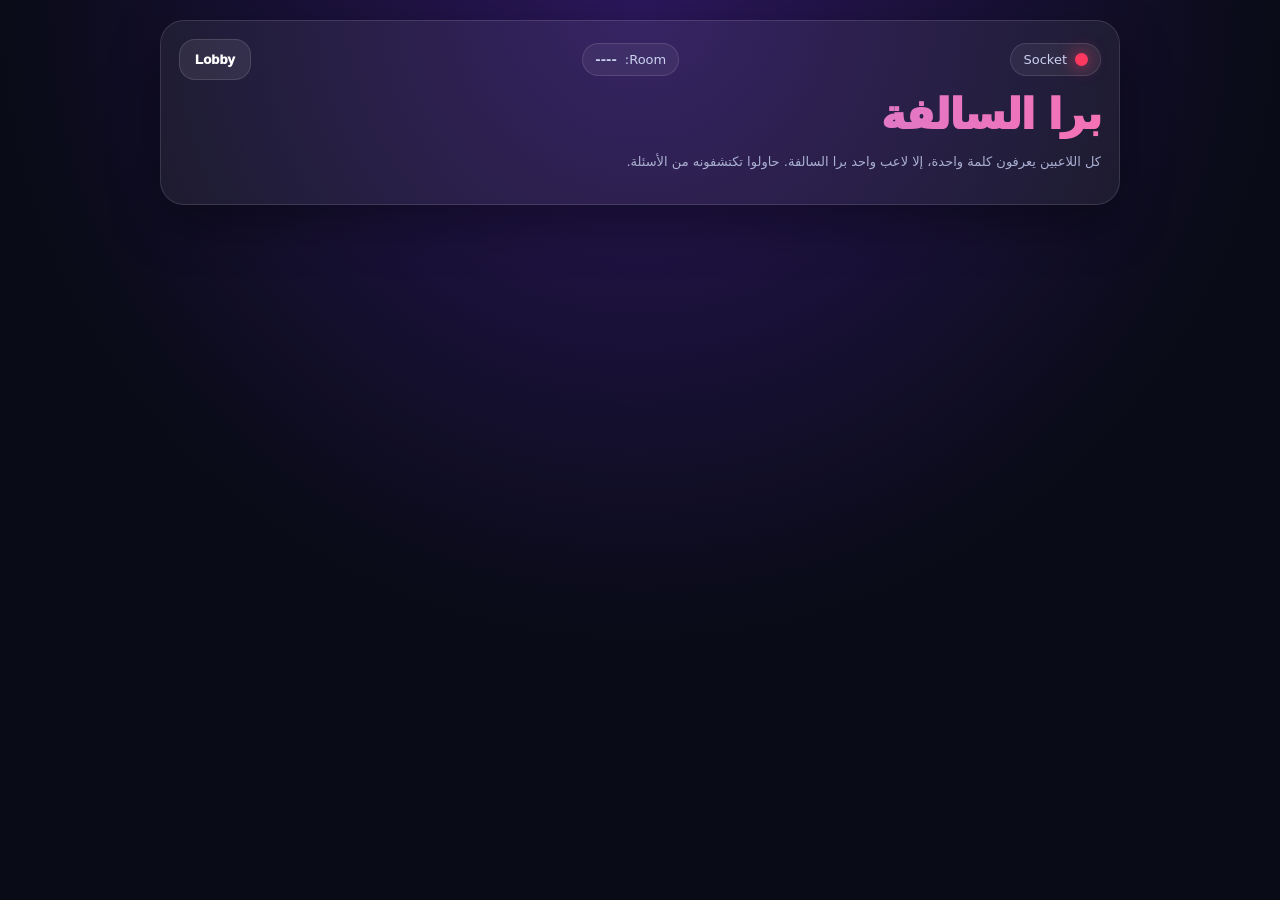
<file: out-of-loop.html>
<!doctype html><html lang="ar" dir="rtl"><head><meta charset="utf-8"><meta name="viewport" content="width=device-width,initial-scale=1"><title>Out of the Loop</title>
<style>body{margin:0;min-height:100vh;background:radial-gradient(circle at top,#2b175c,#090b16 58%);color:#fff;font-family:system-ui,-apple-system,Segoe UI,Roboto,sans-serif}.wrap{max-width:960px;margin:auto;padding:20px}.card{background:rgba(255,255,255,.06);border:1px solid rgba(255,255,255,.12);border-radius:24px;padding:18px;box-shadow:0 18px 50px rgba(0,0,0,.35);margin-bottom:14px}.top{display:flex;justify-content:space-between;gap:10px;flex-wrap:wrap;align-items:center}.light{width:13px;height:13px;border-radius:999px;background:#ff3860;display:inline-block;box-shadow:0 0 18px #ff3860}.light.ok{background:#2ee59d;box-shadow:0 0 18px #2ee59d}.pill{display:inline-flex;gap:8px;align-items:center;border:1px solid rgba(255,255,255,.12);border-radius:999px;padding:8px 12px;background:rgba(255,255,255,.06);color:#cbd1ef;font-size:13px}.title{font-size:42px;font-weight:1000;letter-spacing:-1px;margin:10px 0;background:linear-gradient(90deg,#a78bfa,#f472b6);-webkit-background-clip:text;color:transparent}.grid{display:grid;grid-template-columns:repeat(auto-fit,minmax(210px,1fr));gap:10px}.player,.option{border:1px solid rgba(255,255,255,.1);background:rgba(0,0,0,.18);border-radius:18px;padding:13px}.btn{border:0;border-radius:16px;padding:12px 15px;font-weight:950;cursor:pointer;color:white;background:linear-gradient(135deg,#8b5cf6,#ec4899);box-shadow:0 12px 26px rgba(236,72,153,.22)}.btn.secondary{background:rgba(255,255,255,.08);border:1px solid rgba(255,255,255,.12);box-shadow:none}.btn:disabled{opacity:.5;cursor:not-allowed}.small{color:#aab0d1;font-size:13px;line-height:1.6}.word{font-size:34px;font-weight:1000;text-align:center;padding:26px;border-radius:22px;background:rgba(255,255,255,.08);border:1px dashed rgba(255,255,255,.25);margin:14px 0}.danger{color:#fb7185}.success{color:#34d399}.row{display:flex;gap:10px;flex-wrap:wrap;align-items:center}.toast{position:fixed;left:16px;bottom:16px;background:rgba(0,0,0,.6);border:1px solid rgba(255,255,255,.15);border-radius:14px;padding:10px 12px;display:none;font-weight:900}</style></head><body><div class="wrap"><div class="card"><div class="top"><span class="pill"><span id="light" class="light"></span> Socket</span><span class="pill">Room: <b id="room">----</b></span><button class="btn secondary" onclick="goLobby()">Lobby</button></div><h1 class="title">برا السالفة</h1><p class="small">كل اللاعبين يعرفون كلمة واحدة، إلا لاعب واحد برا السالفة. حاولوا تكتشفونه من الأسئلة.</p></div><div id="app"></div></div><div id="toast" class="toast"></div>
<script src="https://api.gamehub4u.com/socket.io/socket.io.js"></script><script>
const SERVER_URL='https://api.gamehub4u.com';const qs=new URLSearchParams(location.search);const roomCode=(qs.get('room')||'').toUpperCase();let cid=localStorage.getItem('gh_clientId')||localStorage.getItem('clientId');if(!cid){cid=crypto?.randomUUID?.()||('cid_'+Math.random().toString(36).slice(2));localStorage.setItem('gh_clientId',cid);localStorage.setItem('clientId',cid)}const name=localStorage.getItem('gh_playerName')||localStorage.getItem('playerName')||'Player';const $=id=>document.getElementById(id);let state=null;let loadError='';function esc(s){return String(s||'').replace(/[&<>"']/g,c=>({'&':'&amp;','<':'&lt;','>':'&gt;','"':'&quot;',"'":'&#39;'}[c]))}function show(t){const x=$('toast');x.textContent=t;x.style.display='block';clearTimeout(x._t);x._t=setTimeout(()=>x.style.display='none',1600)}
const socket=io(SERVER_URL,{transports:['websocket','polling'],auth:{clientId:cid,gh_clientId:cid}});socket.on('connect',()=>{$('light').classList.add('ok');socket.emit('player:attach',{roomCode,clientId:cid,name:localStorage.getItem('gh_playerName')||localStorage.getItem('playerName')||'Player'});socket.emit('outloop:getState',{roomCode,clientId:cid});});socket.on('disconnect',()=>$('light').classList.remove('ok'));socket.on('outloop:state',s=>{state=s;loadError='';render()});socket.on('outloop:timer',({timeLeft})=>{if(state){state.timeLeft=timeLeft;render()}});socket.on('game:error',({message}={})=>{loadError=message||'Error';show(loadError);render()});socket.on('lobby:reset',()=>{location.href='/lobby.html?room='+roomCode;});socket.on('host:changed',({newHostClientId}={})=>{if(state)state.isHost=(newHostClientId===cid);render();});$('room').textContent=roomCode;
setTimeout(()=>{if(!state){loadError='ما وصل رد من السيرفر. ارفع gamehub-server الجديد على Render واعمل Manual Deploy ثم جرّب مرة ثانية.';render()}},3500);
function render(){if(!state){$('app').innerHTML='<div class="card">'+(loadError?('<b>مشكلة اتصال</b><p class="small">'+esc(loadError)+'</p>'):'Loading...')+'</div>';return}let html='';const isHost=!!state.isHost;if(state.phase==='lobby'){html+=`<div class="card"><h2>الإعدادات</h2><p class="small">اختر التصنيف ثم ابدأ اللعبة. تحتاج 3 لاعبين على الأقل.</p><div class="grid">${state.categories.map(c=>`<button class="option" onclick="setCat('${c.id}')" style="color:white;text-align:right;cursor:pointer;border-color:${state.categoryId===c.id?'#c084fc':'rgba(255,255,255,.1)'}"><b>${esc(c.name)}</b></button>`).join('')}</div><div class="row" style="margin-top:12px"><button class="btn" ${!isHost?'disabled':''} onclick="start()">Start Out of the Loop</button></div></div>`}if(state.phase==='reveal'){html+=`<div class="card"><h2>كشف الكلمة</h2><p class="small">كل لاعب يشوف بطاقته فقط على جهازه. لا تورّي الشاشة لأحد.</p><div class="word">${state.myWord?esc(state.myWord):'بطاقتك غير جاهزة'}</div><p class="small">إذا أنت برا السالفة حاول تمثل أنك تعرف الكلمة.</p><button class="btn" ${!isHost?'disabled':''} onclick="nextReveal()">ابدأ وقت الأسئلة</button></div>`}if(state.phase==='playing'){html+=`<div class="card"><h2>وقت الأسئلة</h2><div class="word">${fmt(state.timeLeft)}</div><p class="small">اسألوا بعض أسئلة ذكية بدون ما تكشفون الكلمة بوضوح.</p><button class="btn" ${!isHost?'disabled':''} onclick="voteStart()">ابدأ التصويت</button></div>`}if(state.phase==='voting'){html+=`<div class="card"><h2>من برا السالفة؟</h2><div class="grid">${state.players.map(p=>`<button class="option" onclick="vote('${p.clientId}')"><b>${esc(p.name)}</b></button>`).join('')}</div><p class="small">الأصوات: ${Object.keys(state.votes||{}).length}</p></div>`}if(state.phase==='result'){const r=state.result||{};html+=`<div class="card"><h2>النتيجة</h2><div class="word ${r.caught?'success':'danger'}">${r.caught?'تم كشف برا السالفة':'برا السالفة فاز'}</div><p>برا السالفة: <b>${esc(r.outsiderName)}</b></p><p>الكلمة: <b>${esc(r.word)}</b></p><div class="row"><button class="btn" ${!isHost?'disabled':''} onclick="reset()">رجوع للوبي</button><button class="btn secondary" onclick="goLobby()">Lobby</button></div></div>`}html+=`<div class="card"><h3>اللاعبين</h3><div class="grid">${state.players.map(p=>`<div class="player"><b>${esc(p.name)}</b><div class="small">${p.clientId===cid?'أنت':''} ${p.isBot?'Bot':''}</div></div>`).join('')}</div></div>`;$('app').innerHTML=html}
function fmt(s){s=Number(s||0);return Math.floor(s/60)+':'+String(s%60).padStart(2,'0')}function setCat(id){socket.emit('outloop:setCategory',{roomCode,clientId:cid,categoryId:id})}function start(){socket.emit('outloop:start',{roomCode,clientId:cid})}function nextReveal(){socket.emit('outloop:nextReveal',{roomCode,clientId:cid})}function voteStart(){socket.emit('outloop:voteStart',{roomCode,clientId:cid})}function vote(id){socket.emit('outloop:vote',{roomCode,clientId:cid,targetId:id})}function reset(){if(state&&state.isHost)socket.emit('outloop:reset',{roomCode,clientId:cid});}function goLobby(){if(state&&state.isHost)socket.emit('outloop:reset',{roomCode,clientId:cid});else location.href='/lobby.html?room='+roomCode;}
render();</script></body></html>
</file>
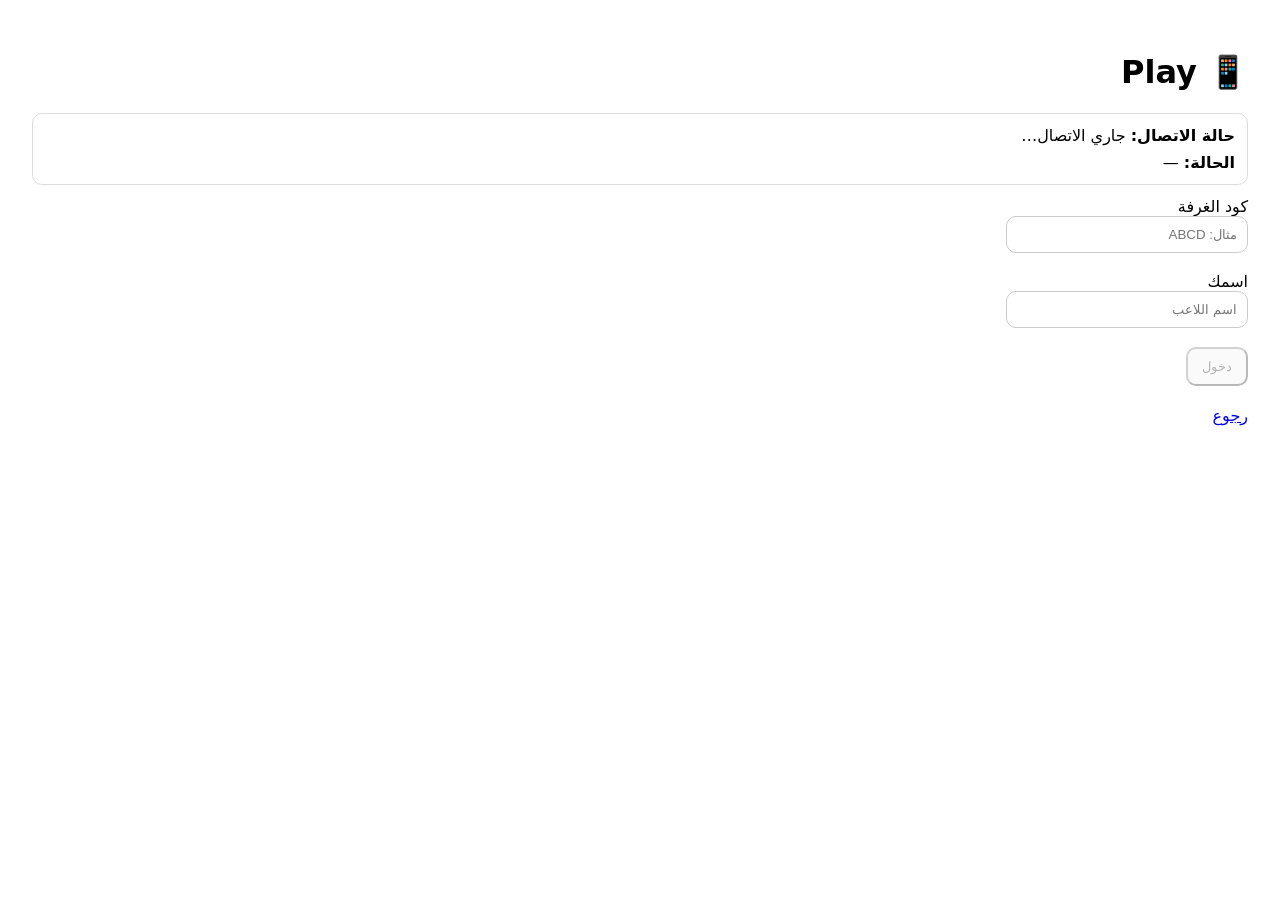
<file: play.html>
<!doctype html>
<html lang="ar" dir="rtl">
<head>
  <meta charset="utf-8" />
  <meta name="viewport" content="width=device-width, initial-scale=1" />
  <title>Play</title>
</head>
<body style="font-family: system-ui, sans-serif; padding: 24px;">
  <h1>📱 Play</h1>

  <div style="margin: 12px 0; padding: 12px; border: 1px solid #ddd; border-radius: 10px;">
    <div><strong>حالة الاتصال:</strong> <span id="conn">جاري الاتصال…</span></div>
    <div style="margin-top: 8px;"><strong>الحالة:</strong> <span id="status">—</span></div>
  </div>

  <label>كود الغرفة</label><br/>
  <input id="room" placeholder="مثال: ABCD" style="padding:10px; width: 220px; border-radius: 10px; border:1px solid #ccc;" />
  <br/><br/>

  <label>اسمك</label><br/>
  <input id="name" placeholder="اسم اللاعب" style="padding:10px; width: 220px; border-radius: 10px; border:1px solid #ccc;" />
  <br/><br/>

  <button id="join" disabled style="padding: 10px 14px; border-radius: 10px;">
    دخول
  </button>

  <p style="margin-top: 20px;"><a href="/">رجوع</a></p>

  <script src="https://api.gamehub4u.com/socket.io/socket.io.js"></script>
  <script>
    const SERVER_URL = "https://api.gamehub4u.com";

    const connEl = document.getElementById("conn");
    const statusEl = document.getElementById("status");
    const roomEl = document.getElementById("room");
    const nameEl = document.getElementById("name");
    const joinBtn = document.getElementById("join");

    let cid = localStorage.getItem('gh_clientId') || localStorage.getItem('clientId');
    if (!cid) { cid = crypto?.randomUUID?.() || ('cid_' + Math.random().toString(36).slice(2)); localStorage.setItem('gh_clientId', cid); localStorage.setItem('clientId', cid); }

    const socket = io(SERVER_URL, {
      transports: ["websocket", "polling"],
      auth: { clientId: cid, gh_clientId: cid }
    });

    function setConn(text) { connEl.textContent = text; }
    function setStatus(text) { statusEl.textContent = text; }

    socket.on("connect", () => {
      setConn("متصل ✅");
      joinBtn.disabled = false;
      setStatus("اكتب كود الغرفة واسمك");
    });

    socket.on("disconnect", () => {
      setConn("غير متصل ❌");
      joinBtn.disabled = true;
      setStatus("انقطع الاتصال");
    });

    socket.on("connect_error", (err) => {
      setConn("فشل الاتصال ❌");
      joinBtn.disabled = true;
      alert("فشل الاتصال بالسيرفر: " + (err?.message || err));
      console.log("connect_error:", err);
    });

    joinBtn.onclick = () => {
      const roomCode = (roomEl.value || "").trim().toUpperCase();
      const name = (nameEl.value || "").trim();

      if (!roomCode || !name) {
        alert("اكتب كود الغرفة واسمك");
        return;
      }

      if (!socket.connected) {
        alert("السيرفر غير متصل. حاول مرة ثانية.");
        return;
      }

      setStatus("جاري محاولة الدخول…");
      socket.emit("player:join", { roomCode, name, clientId: cid });
    };

    // لو دخلت كود غلط السيرفر بيرسل join:error
    socket.on("join:error", ({ message } = {}) => {
      setStatus("فشل الدخول");
      alert(message || "الغرفة غير موجودة");
    });

    // لما الدخول ينجح، روّح للوبي
    socket.on("player:joined", ({ roomCode: rc } = {}) => {
      const code = (rc || roomEl.value || "").trim().toUpperCase().replace(/[^A-Z0-9]/g, "").slice(0, 8);
      location.href = "/lobby.html?room=" + encodeURIComponent(code);
    });
  </script>
</body>
</html>
</file>
